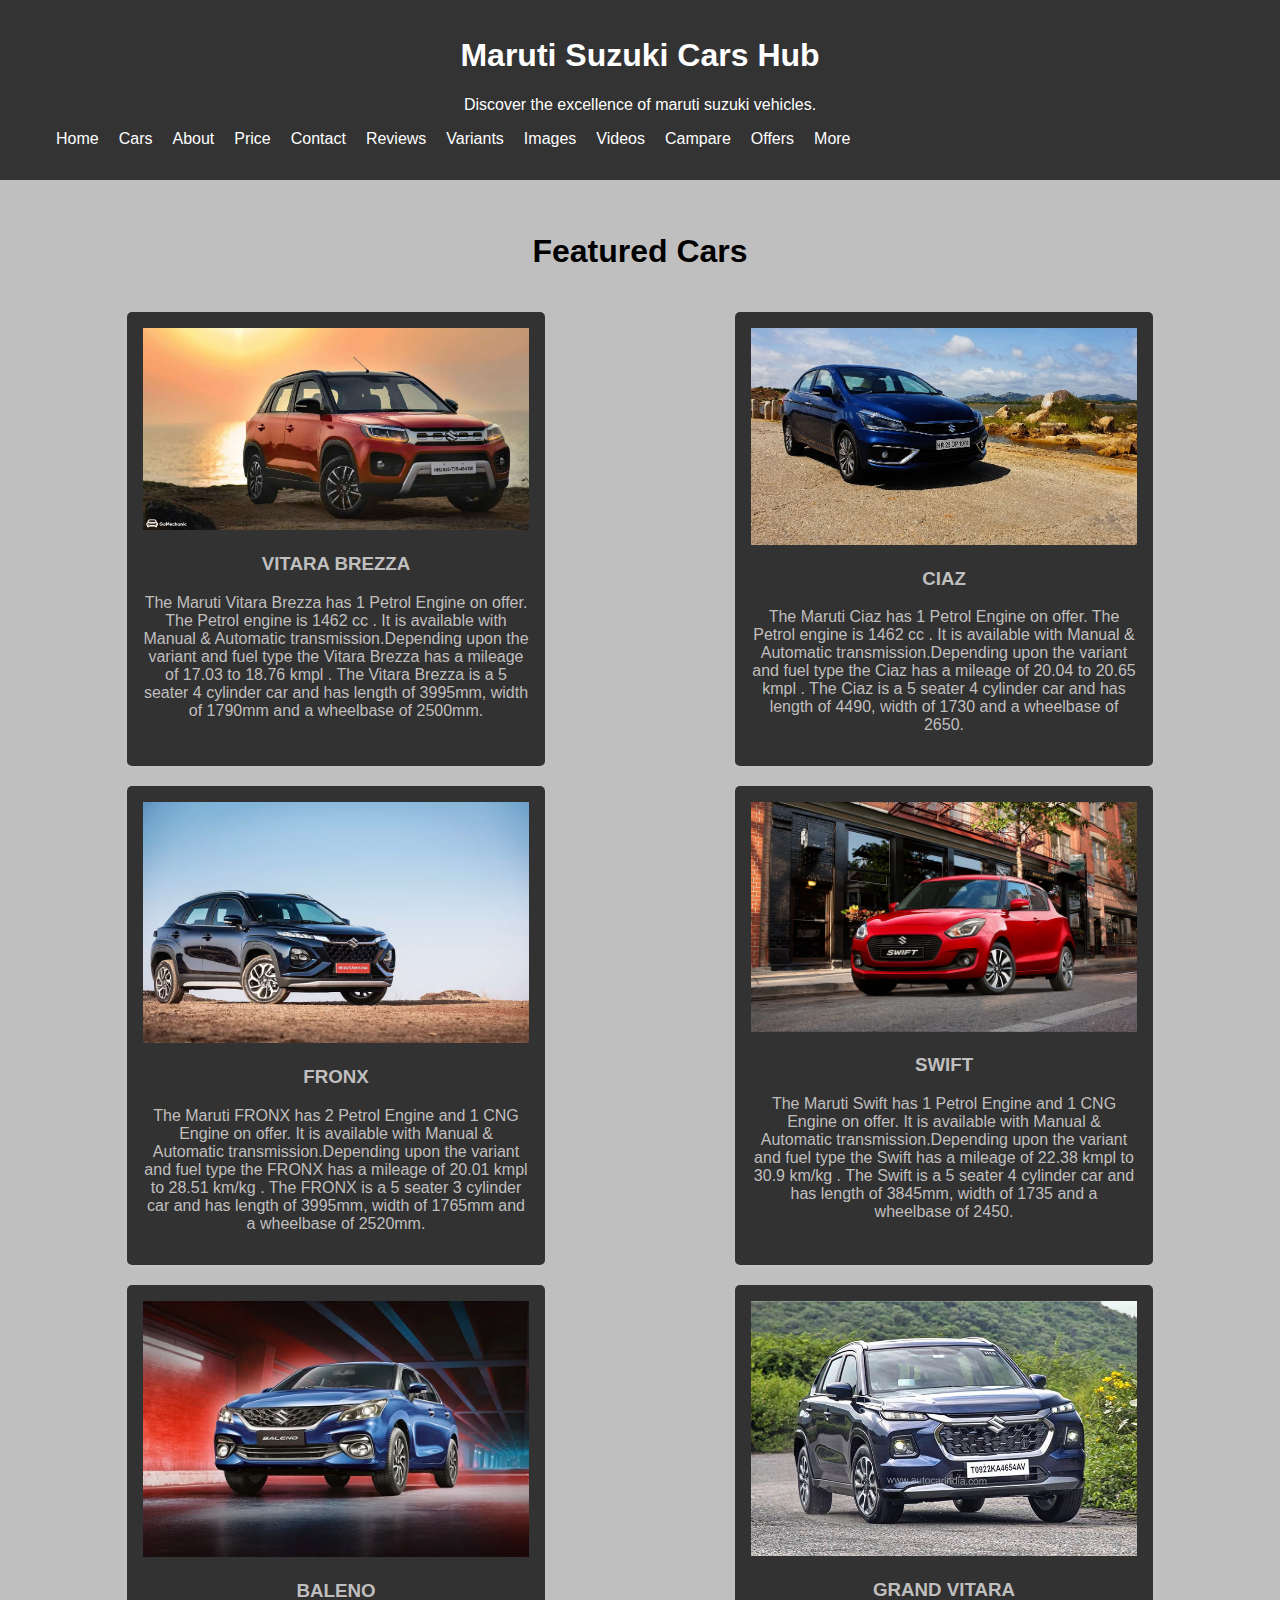
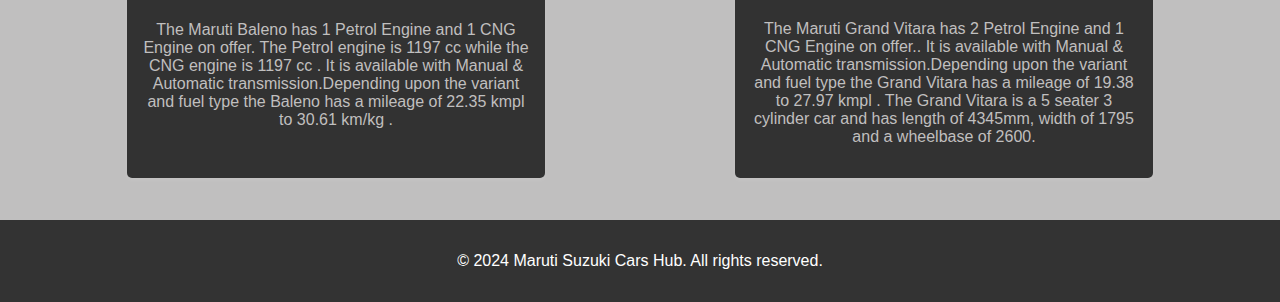
<file: Task2/index.html>
<!DOCTYPE html>
<html lang="en">
<head>
    <meta charset="UTF-8">
    <meta name="viewport" content="width=device-width, initial-scale=1.0">
    <title>Car Enthusiast Hub</title>
    <link rel="stylesheet" href="./style.css">
</head>
<body>
    <header>
        <h1>Maruti Suzuki Cars Hub</h1>
        <p>Discover the excellence of maruti suzuki vehicles.</p>
        <nav>
            <ul>
                <li><a href="#">Home</a></li>
                <li><a href="#">Cars</a></li>
                <li><a href="#">About</a></li>
                <li><a href="#">Price</a></li>
                <li><a href="#">Contact</a></li>   
                <li><a href="#">Reviews</a></li>   
                <li><a href="#">Variants</a></li>   
                <li><a href="#">Images</a></li>   
                <li><a href="#">Videos</a></li>   
                <li><a href="#">Campare</a></li>   
                <li><a href="#">Offers</a></li>   
                <li><a href="#">More</a></li>   
            </ul>     
        </nav>
    </header>

    <section>
        <h1>Featured Cars </h1>
        <div class="car-list">
            <div class="car">
                <img src="brezza.jpg" alt="Car 1">
                <h3>VITARA BREZZA</h3>
                <p> The Maruti Vitara Brezza has 1 Petrol Engine on offer. The Petrol engine is 1462 cc . It is available with Manual & Automatic transmission.Depending upon the variant and fuel type the Vitara Brezza has a mileage of 17.03 to 18.76 kmpl . The Vitara Brezza is a 5 seater 4 cylinder car and has length of 3995mm, width of 1790mm and a wheelbase of 2500mm.</p>
            </div>
            <div class="car">
                <img src="ciaz.jpeg" alt="Car 2">
                <h3>CIAZ</h3>
                <p>The Maruti Ciaz has 1 Petrol Engine on offer. The Petrol engine is 1462 cc . It is available with Manual & Automatic transmission.Depending upon the variant and fuel type the Ciaz has a mileage of 20.04 to 20.65 kmpl . The Ciaz is a 5 seater 4 cylinder car and has length of 4490, width of 1730 and a wheelbase of 2650.</p>
            </div>
            <div class="car">
                <img src="fronx.webp" alt="Car 3">
                <h3>FRONX</h3>
                <p>The Maruti FRONX has 2 Petrol Engine and 1 CNG Engine on offer. It is available with Manual & Automatic transmission.Depending upon the variant and fuel type the FRONX has a mileage of 20.01 kmpl to 28.51 km/kg . The FRONX is a 5 seater 3 cylinder car and has length of 3995mm, width of 1765mm and a wheelbase of 2520mm.</p>
            </div>
            <div class="car">
                <img src="swift.jpg" alt="Car 4">
                <h3>SWIFT</h3>
                <p>The Maruti Swift has 1 Petrol Engine and 1 CNG Engine on offer. It is available with Manual & Automatic transmission.Depending upon the variant and fuel type the Swift has a mileage of 22.38 kmpl to 30.9 km/kg . The Swift is a 5 seater 4 cylinder car and has length of 3845mm, width of 1735 and a wheelbase of 2450.</p>
            </div>
            <div class="car">
                <img src="baleno.jpeg" alt="Car 5">
                <h3>BALENO</h3>
                <p>The Maruti Baleno has 1 Petrol Engine and 1 CNG Engine on offer. The Petrol engine is 1197 cc while the CNG engine is 1197 cc . It is available with Manual & Automatic transmission.Depending upon the variant and fuel type the Baleno has a mileage of 22.35 kmpl to 30.61 km/kg .</p>
            </div>
            <div class="car">
                <img src="vitara.jpg" alt="Car 6">
                <h3>GRAND VITARA</h3>
                <p>The Maruti Grand Vitara has 2 Petrol Engine and 1 CNG Engine on offer.. It is available with Manual & Automatic transmission.Depending upon the variant and fuel type the Grand Vitara has a mileage of 19.38 to 27.97 kmpl . The Grand Vitara is a 5 seater 3 cylinder car and has length of 4345mm, width of 1795 and a wheelbase of 2600.</p>
            </div>
        </div>
    </section>

    <footer>
        <p>&copy; 2024 Maruti Suzuki Cars Hub. All rights reserved.</p>
    </footer>

</body>
</html>
</file>
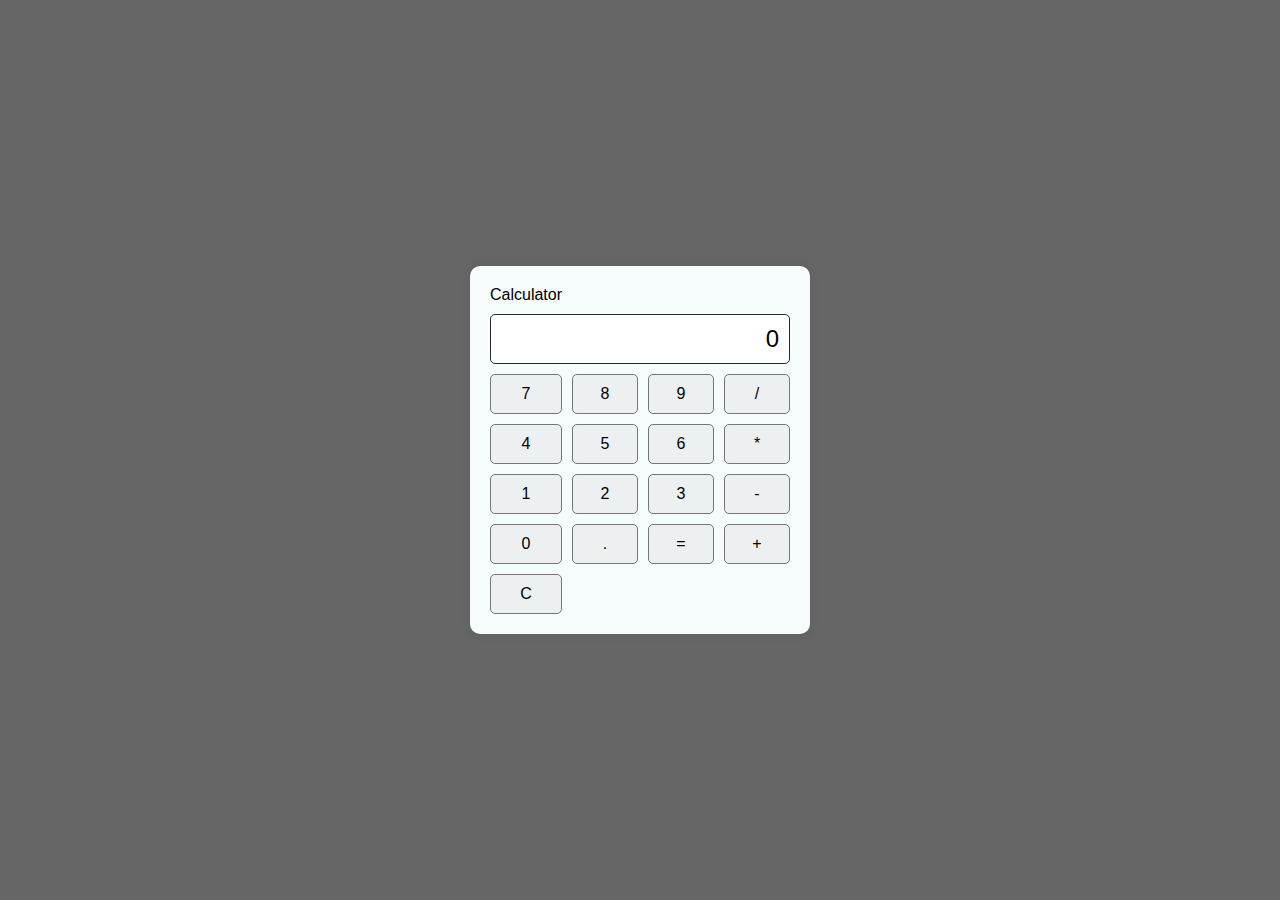
<file: Task3/index.html>
<!DOCTYPE html>
<html lang="en">
<head>
    <meta charset="UTF-8">
    <meta name="viewport" content="width=device-width, initial-scale=1.0">
    <title>Basic Calculator</title>
    <link rel="stylesheet" href="./style.css">
</head>
<body>

    <div id="calculator">
        <div >Calculator</div>
        <div id="display">0</div>
        <button onclick="appendToDisplay('7')">7</button>
        <button onclick="appendToDisplay('8')">8</button>
        <button onclick="appendToDisplay('9')">9</button>
        <button onclick="appendToDisplay('/')">/</button>
        <button onclick="appendToDisplay('4')">4</button>
        <button onclick="appendToDisplay('5')">5</button>
        <button onclick="appendToDisplay('6')">6</button>
        <button onclick="appendToDisplay('*')">*</button>
        <button onclick="appendToDisplay('1')">1</button>
        <button onclick="appendToDisplay('2')">2</button>
        <button onclick="appendToDisplay('3')">3</button>
        <button onclick="appendToDisplay('-')">-</button>
        <button onclick="appendToDisplay('0')">0</button>
        <button onclick="appendToDisplay('.')">.</button>
        <button onclick="calculate()">=</button>
        <button onclick="appendToDisplay('+')">+</button>
        <button dionclick="clearDisplay()">C</button>
    </div>

    <script src="./script.js"></script>
</body>
</html>
</file>
<file: Task2/style.css>
body {
    font-family: 'Arial', sans-serif;
    margin: 0;
    padding: 0;
    background-color: #c0bfbf;
}

header {
    background-color: #333;
    color: white;
    padding: 1em;
    text-align: center;
}

nav ul {
    list-style: none;
    display: flex;
}

nav li {
    margin-right: 20px;
}

nav a {
    text-decoration: none;
    color: #fff;
}

section {
    padding: 2em;
    text-align: center;
}

.car-list {
    display: flex;
    flex-wrap: wrap;
    justify-content: space-around;
    margin-top: 2em;
}

.car {
    flex: 0 0 calc(33.33% - 20px);
    margin: 10px;
    padding: 1em;
    background-color: #323232;
    border-radius: 5px;
    box-shadow: 0 2px 4px rgba(253, 253, 253, 0.1);
    text-align: center;
    color: #c0bfbf;
}

.car img {
    max-width: 100%;
    height: auto;
}

footer {
    background-color: #333;
    color: white;
    padding: 1em;
    text-align: center;
}
</file>
<file: Task3/style.css>
body {
    font-family: 'Arial', sans-serif;
    margin: 0;
    padding: 0;
    display: flex;
    align-items: center;
    justify-content: center;
    height: 100vh;
    background-color: #666666;
}

#calculator {
    display: grid;
    grid-template-columns: repeat(4, 1fr);
    gap: 10px;
    max-width: 300px;
    margin: auto;
    padding: 20px;
    background-color: #f6fbfb;
    border-radius: 10px;
    box-shadow: 0 0 10px rgba(0, 0, 0, 0.1);
}

#display {
    grid-column: span 4;
    text-align: right;
    padding: 10px;
    background-color: #fff;
    border: 1px solid #292828;
    border-radius: 5px;
    font-size: 1.5em;
}

button {
    padding: 10px;
    font-size: 1em;
    border: 1px solid #777676;
    border-radius: 5px;
    cursor: pointer;
    transition: background-color 0.3s;
    background-color: #ecf0f1; 
}

button:hover {
    background-color: #5e5f5f; 
}
</file>
